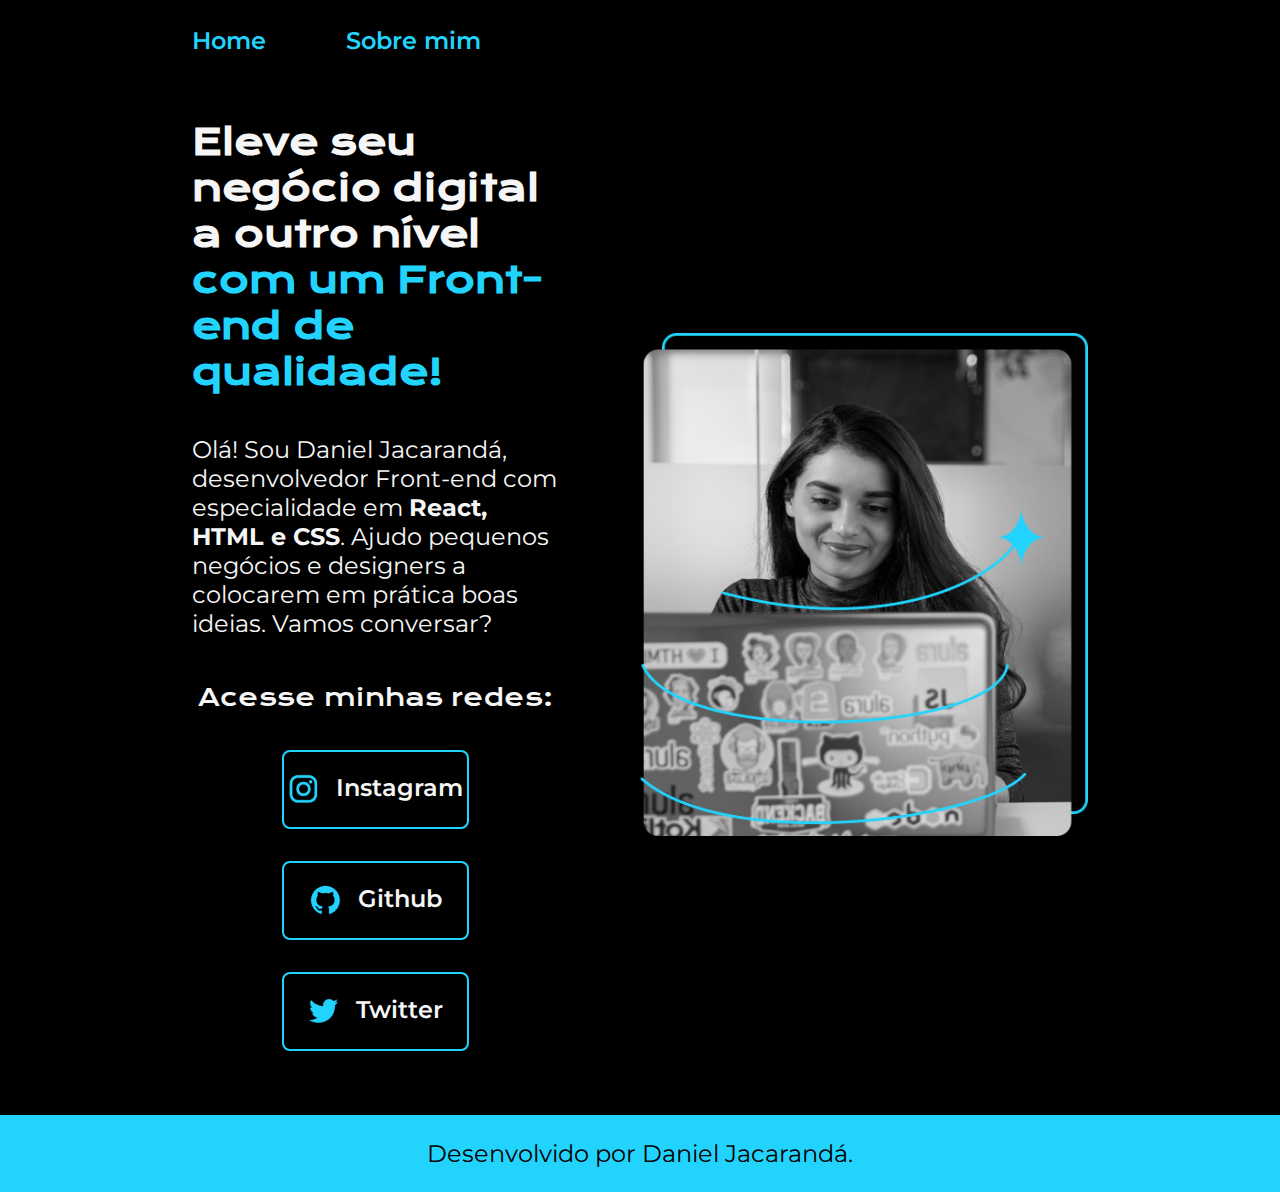
<file: index.html>
<!DOCTYPE html>
<html lang="pt-br">
<head>
    <meta charset="UTF-8">
    <meta http-equiv="X-UA-Compatible" content="IE=edge">
    <meta name="viewport" content="width=device-width, initial-scale=1.0">
    <title>Portfólio</title>
    <link rel="stylesheet" href="./styles/style.css">
 
</head>
<body>
    <header class="cabecalho">
        <nav class="cabecalho__menu">
            <a class="cabecalho__menu__link">Home</a>
            <a href="sobre_mim.html" class="cabecalho__menu__link">Sobre mim</a>
        </nav>
    </header>
    <main class="apresentacao">
        <section class="apresentacao__conteudo">
            <h1 class="apresentacao__conteudo__titulo">Eleve seu negócio digital a outro nível <strong class="titulo-destaque"> com um Front-end de qualidade!</strong></h1>
            
        <p class="apresentacao__conteudo__texto">Olá! Sou Daniel Jacarandá, desenvolvedor Front-end com especialidade em <strong>React, HTML e CSS</strong>. Ajudo pequenos negócios e designers a colocarem em prática boas ideias. Vamos conversar?</p>

        <div class="apresentacao__links">
            <h2 class="apresentacao__links__subtitulo">Acesse minhas redes:</h2>
            
            <a class="apresentacao__links__navegacao" href="https://instagram.com/danieljacaranda">
               <img src="./Assets/instagram.png"> 
                Instagram
            </a>
            <a class="apresentacao__links__navegacao" href="https://github.com/DanielJacaranda" >
                <img src="./Assets/github.png">
                Github
            </a>
            <a class="apresentacao__links__navegacao" href="https://twitter.com/danieljacaranda" >
                <img src="./Assets/twitter.png">
                Twitter
            </a>
        </div>
        </section>    
       <img class="apresentacao__imagem" src="./Assets/Imagem.png" alt="foto de desenvolvedora programando">

    </main>
    <footer>
        <p>Desenvolvido por Daniel Jacarandá.</p>
    </footer>
</body>
</html>
</file>
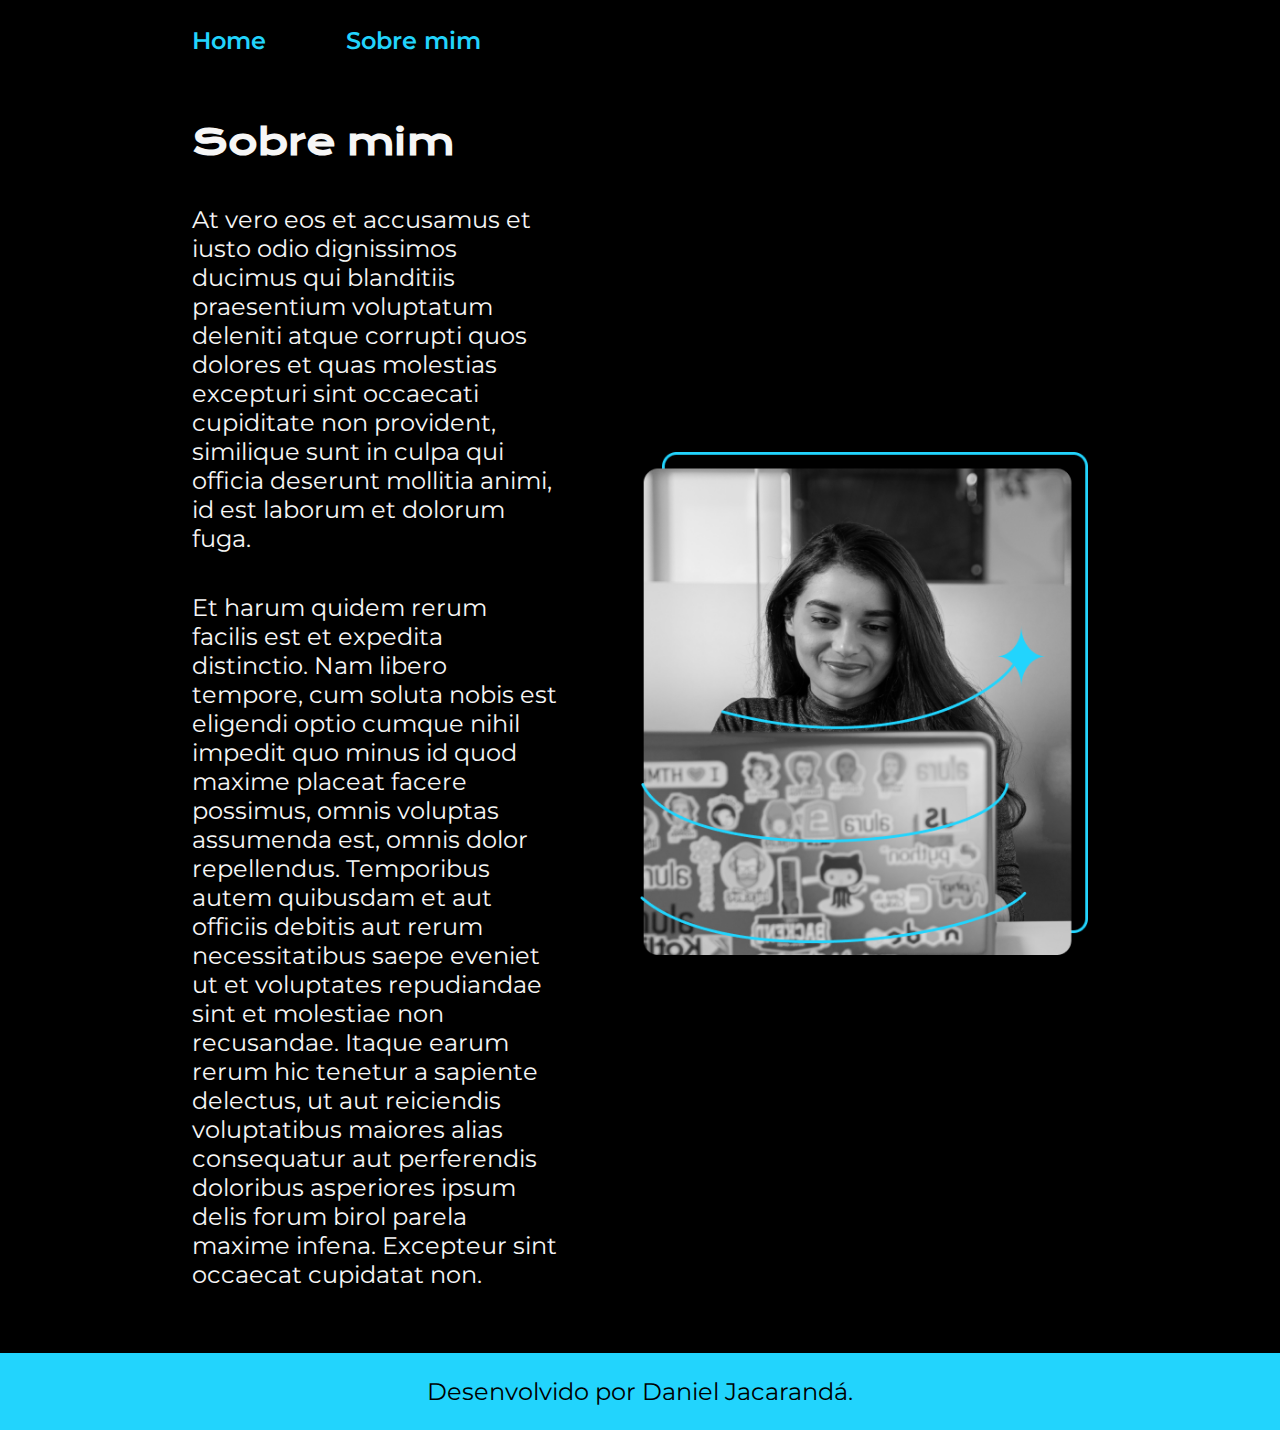
<file: sobre_mim.html>
<!DOCTYPE html>
<html lang="pt-br">
<head>
    <meta charset="UTF-8">
    <meta http-equiv="X-UA-Compatible" content="IE=edge">
    <meta name="viewport" content="width=device-width, initial-scale=1.0">
    <link rel="stylesheet" href="./styles/style.css">
    <title>Sobre mim</title>
</head>
<body>
    <header class="cabecalho">
        <nav class="cabecalho__menu">
            <a href="index.html" class="cabecalho__menu__link">Home</a>
            <a href="sobre_mim.html" class="cabecalho__menu__link">Sobre mim</a>
        </nav>
    </header>

    <main class="apresentacao">

        <section class="apresentacao__conteudo">
            <h1 class="apresentacao__conteudo__titulo">Sobre mim</h1>
            <p class="apresentacao__conteudo__texto">At vero eos et accusamus et iusto odio dignissimos ducimus qui blanditiis praesentium voluptatum deleniti atque corrupti quos dolores et quas molestias excepturi sint occaecati cupiditate non provident, similique sunt in culpa qui officia deserunt mollitia animi, id est laborum et dolorum fuga.</p>

            <p class="apresentacao__conteudo__texto">Et harum quidem rerum facilis est et expedita distinctio. Nam libero tempore, cum soluta nobis est eligendi optio cumque nihil impedit quo minus id quod maxime placeat facere possimus, omnis voluptas assumenda est, omnis dolor repellendus. Temporibus autem quibusdam et aut officiis debitis aut rerum necessitatibus saepe eveniet ut et voluptates repudiandae sint et molestiae non recusandae. Itaque earum rerum hic tenetur a sapiente delectus, ut aut reiciendis voluptatibus maiores alias consequatur aut perferendis doloribus asperiores ipsum delis forum birol parela maxime infena. Excepteur sint occaecat cupidatat non.
            </p>
        </section>
        <img class="apresentacao__imagem"src="./Assets/Imagem.png" alt="foto de desenvolvedora programando">
    
    </main>

    <footer>
        <p>Desenvolvido por Daniel Jacarandá.</p>
    </footer>
    
</body>
</html>
</file>
<file: styles/style.css>
@import url('https://fonts.googleapis.com/css2?family=Krona+One&family=Montserrat:wght@400;600&display=swap');

:root{
    --cor-primaria:#000000;
    --cor-secundaria:#F6F6F6;
    --cor-terciaria:#22D4FD;
    --cor-hover: #272727;
}

*{
    margin: 0;
    padding: 0;
}

body{
    
    background-color: var(--cor-primaria);
    color: var(--cor-secundaria); 
    box-sizing: border-box;
}

.cabecalho{
    padding: 2% 0 0 15% ;
}

.cabecalho__menu{
    display: flex;
    gap: 80px;
}

.cabecalho__menu__link{
    font-size: 1.5rem;
    font-family: 'Montserrat', sans-serif;
    color: var(--cor-terciaria);
    font-weight: 600;
    text-decoration: none;
      
}

.titulo-destaque{
    color: var(--cor-terciaria);
}

.apresentacao {
    padding: 5% 15%;
    display: flex;
    align-items: center;
    justify-content: space-between;
    gap:82px;
}

.apresentacao__conteudo{
    width: 50%;
    display: flex;
    flex-direction: column;
    gap: 40px;
}

.apresentacao__conteudo__titulo{
    font-size: 2.25rem;
    font-family: 'Krona One', sans-serif;
}

.apresentacao__conteudo__texto{
    font-size: 1.5rem;
    font-family: 'Montserrat', sans-serif;
}

.apresentacao__links{
    display: flex;
    flex-direction: column;
    align-items: center;
    justify-content: space-between;
    gap: 32px;
}

.apresentacao__links__subtitulo{
    font-family: 'Krona One', sans-serif;
    color: var(--cor-secundaria);
    font-size: 1.5rem;
    font-weight: 400;
    line-height: 40px;
}

.apresentacao__links__navegacao{
    width: 50%;
    text-align: center;
    display: flex;
    justify-content: center;
    gap: 16px;
    border: solid 2px #22D4FD;
    border-radius: 8px;
    font-size: 1.5rem;
    padding: 21.5px 0;
    text-decoration: none;
    color: var(--cor-secundaria);
    font-family: 'Montserrat', sans-serif;
    font-weight: 600;    
}

.apresentacao__links__link:hover{
    background: var(--cor-hover);
}

.apresentacao__imagem{
    width: 50%;
}

footer{
    background-color: #22D4FD;    
    text-align: center;
    color: var(--cor-primaria);
    font-family: 'Montserrat', sans-serif;
    font-size: 1.5rem;
    padding: 24px;
    font-weight: 400;
}

@media (max-width: 1200px){

    .cabecalho__menu{
        padding: 10% ;          
    }


    .apresentacao{
        flex-direction:column-reverse;
        padding: 5%;
    }

    .apresentacao__conteudo{
        width: auto;
    }
    
}
</file>
